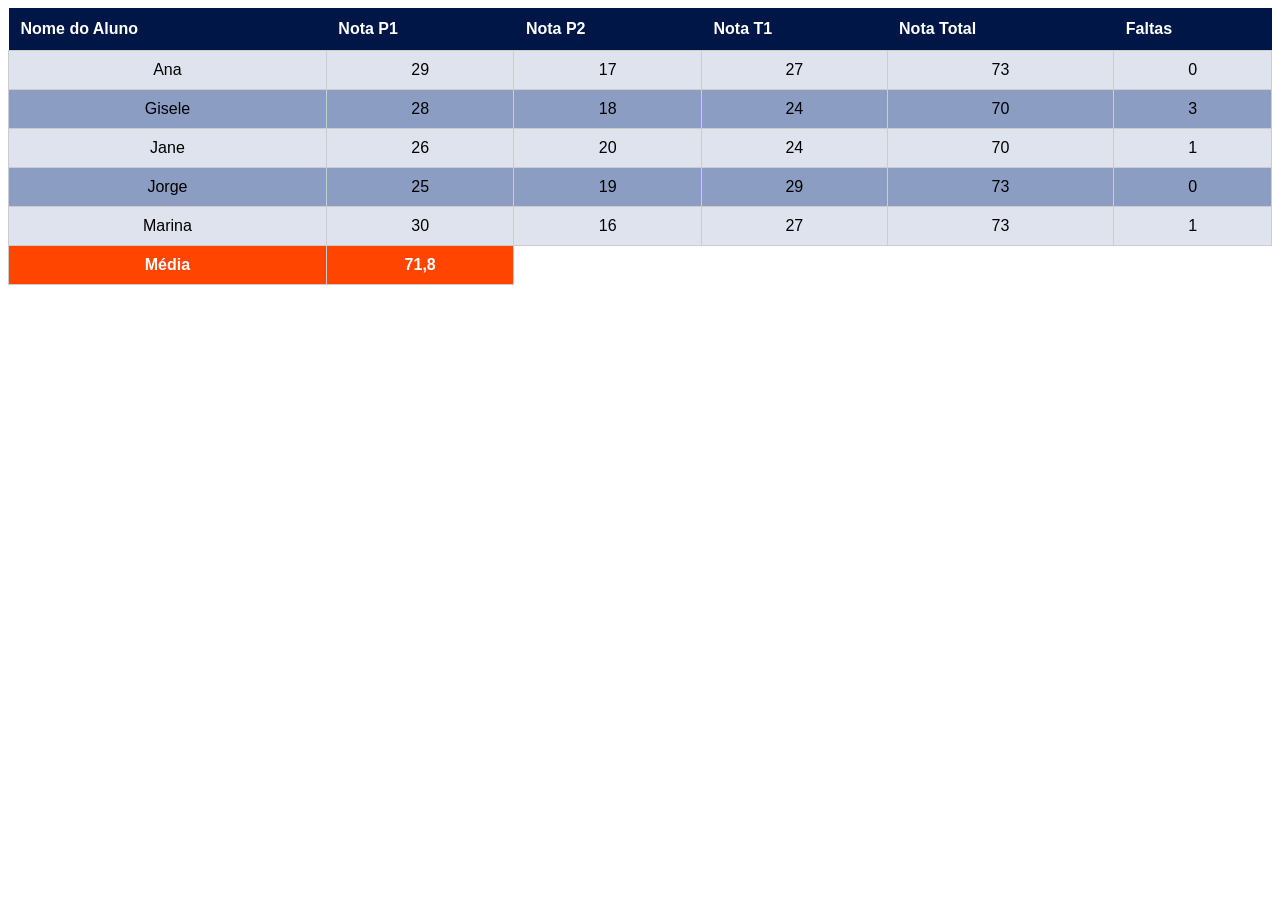
<file: 1/index.html>
<!DOCTYPE html>
<html lang="pt-br">
<head>
    <meta charset="UTF-8">
    <title>Tabela Interativa de Notas</title>
    <link rel="stylesheet" href="assets/estilo.css">
</head>
<body>

    <table id="tabelaNotas">
        <thead>
            <tr>
                <th>Nome do Aluno</th>
                <th>Nota P1</th>
                <th>Nota P2</th>
                <th>Nota T1</th>
                <th>Nota Total</th>
                <th>Faltas</th>
            </tr>
        </thead>
        <tbody>
            <tr>
                <td>Ana</td>
                <td>29</td>
                <td>17</td>
                <td>27</td>
                <td>73</td>
                <td>0</td>
            </tr>
            <tr>
                <td>Gisele</td>
                <td>28</td>
                <td>18</td>
                <td>24</td>
                <td>70</td>
                <td>3</td>
            </tr>
            <tr>
                <td>Jane</td>
                <td>26</td>
                <td>20</td>
                <td>24</td>
                <td>70</td>
                <td>1</td>
            </tr>
            <tr>
                <td>Jorge</td>
                <td>25</td>
                <td>19</td>
                <td>29</td>
                <td>73</td>
                <td>0</td>
            </tr>
            <tr>
                <td>Marina</td>
                <td>30</td>
                <td>16</td>
                <td>27</td>
                <td>73</td>
                <td>1</td>
            </tr>
        </tbody>
        <tfoot>
            <tr class="linha-media">
                <td>Média</td>
                <td>71,8</td>
            </tr>
        </tfoot>
    </table>

    <script src="assets/funcionalidade.js"></script>
</body>
</html>
</file>
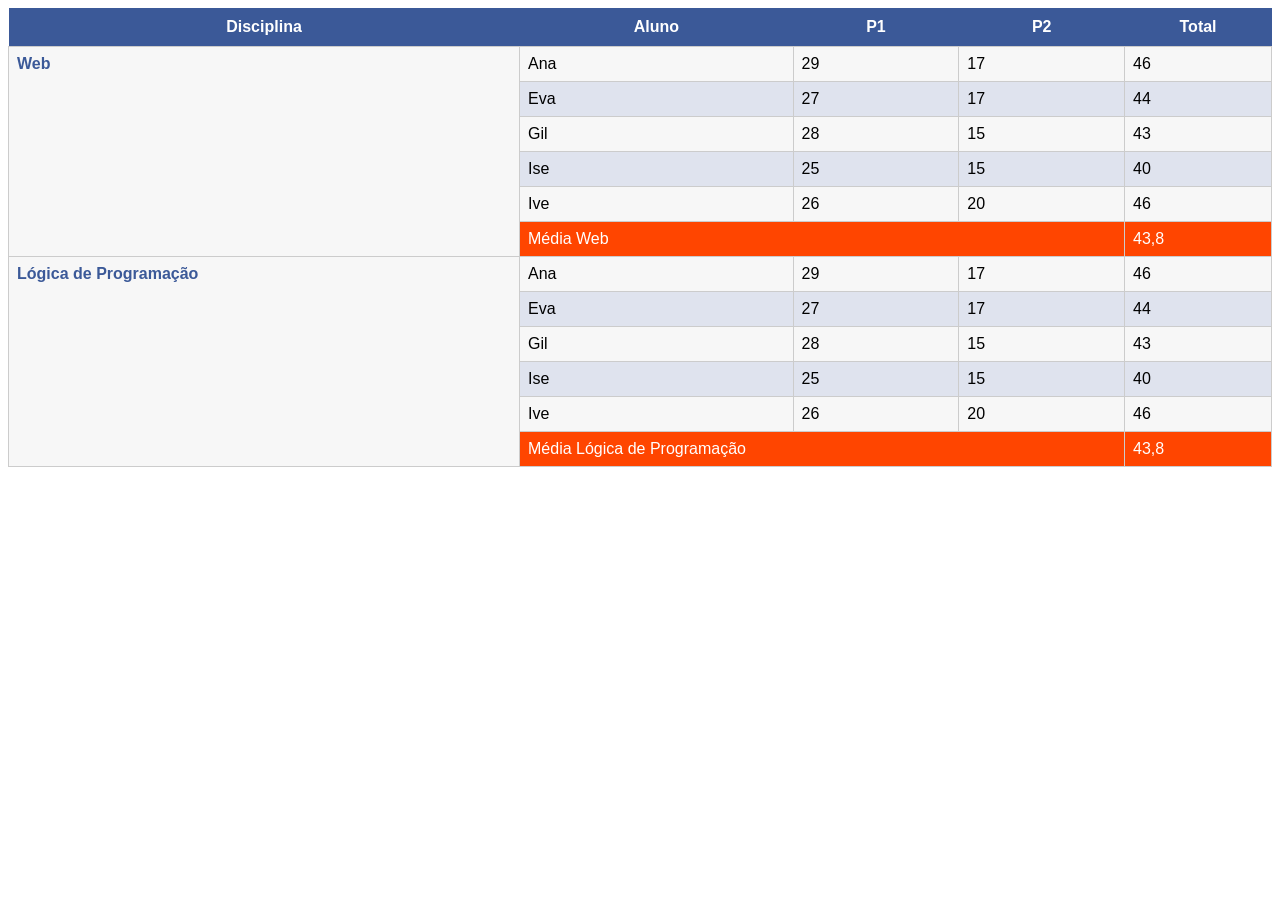
<file: 2/index.html>
<!DOCTYPE html>
<html lang="pt-br">
<head>
    <meta charset="UTF-8">
    <title>Tabela</title>
    <link rel="stylesheet" href="assets/estilo.css">
</head>
<body>

    <table id="minhaTabela">
        <thead>
            <tr>
                <th class="col-0" onclick="msg(this)">Disciplina</th>
                <th class="col-1" onclick="msg(this)">Aluno</th>
                <th class="col-2" onclick="msg(this)">P1</th>
                <th class="col-3" onclick="msg(this)">P2</th>
                <th class="col-4" onclick="msg(this)">Total</th>
            </tr>
        </thead>
        <tbody>
            <tr>
                <td rowspan="6" class="col-0 topo" onclick="msg(this)">Web</td>
                <td class="col-1" onclick="msg(this)">Ana</td>
                <td class="col-2" onclick="msg(this)">29</td>
                <td class="col-3" onclick="msg(this)">17</td>
                <td class="col-4" onclick="msg(this)">46</td>
            </tr>
            <tr>
                <td class="col-1" onclick="msg(this)">Eva</td>
                <td class="col-2" onclick="msg(this)">27</td>
                <td class="col-3" onclick="msg(this)">17</td>
                <td class="col-4" onclick="msg(this)">44</td>
            </tr>
            <tr>
                <td class="col-1" onclick="msg(this)">Gil</td>
                <td class="col-2" onclick="msg(this)">28</td>
                <td class="col-3" onclick="msg(this)">15</td>
                <td class="col-4" onclick="msg(this)">43</td>
            </tr>
            <tr>
                <td class="col-1" onclick="msg(this)">Ise</td>
                <td class="col-2" onclick="msg(this)">25</td>
                <td class="col-3" onclick="msg(this)">15</td>
                <td class="col-4" onclick="msg(this)">40</td>
            </tr>
            <tr>
                <td class="col-1" onclick="msg(this)">Ive</td>
                <td class="col-2" onclick="msg(this)">26</td>
                <td class="col-3" onclick="msg(this)">20</td>
                <td class="col-4" onclick="msg(this)">46</td>
            </tr>
            <tr class="laranja">
                <td colspan="3" class="col-1" onclick="msg(this)">Média Web</td>
                <td class="col-4" onclick="msg(this)">43,8</td>
            </tr>
            <tr>
                <td rowspan="6" class="col-0 topo" onclick="msg(this)">Lógica de Programação</td>
                <td class="col-1" onclick="msg(this)">Ana</td>
                <td class="col-2" onclick="msg(this)">29</td>
                <td class="col-3" onclick="msg(this)">17</td>
                <td class="col-4" onclick="msg(this)">46</td>
            </tr>
            <tr>
                <td class="col-1" onclick="msg(this)">Eva</td>
                <td class="col-2" onclick="msg(this)">27</td>
                <td class="col-3" onclick="msg(this)">17</td>
                <td class="col-4" onclick="msg(this)">44</td>
            </tr>
            <tr>
                <td class="col-1" onclick="msg(this)">Gil</td>
                <td class="col-2" onclick="msg(this)">28</td>
                <td class="col-3" onclick="msg(this)">15</td>
                <td class="col-4" onclick="msg(this)">43</td>
            </tr>
            <tr>
                <td class="col-1" onclick="msg(this)">Ise</td>
                <td class="col-2" onclick="msg(this)">25</td>
                <td class="col-3" onclick="msg(this)">15</td>
                <td class="col-4" onclick="msg(this)">40</td>
            </tr>
            <tr>
                <td class="col-1" onclick="msg(this)">Ive</td>
                <td class="col-2" onclick="msg(this)">26</td>
                <td class="col-3" onclick="msg(this)">20</td>
                <td class="col-4" onclick="msg(this)">46</td>
            </tr>
            <tr class="laranja">
                <td colspan="3" class="col-1" onclick="msg(this)">Média Lógica de Programação</td>
                <td class="col-4" onclick="msg(this)">43,8</td>
            </tr>
            </tbody>
    </table>

    <script src="assets/funcionalidade.js"></script>
</body>
</html>
</file>
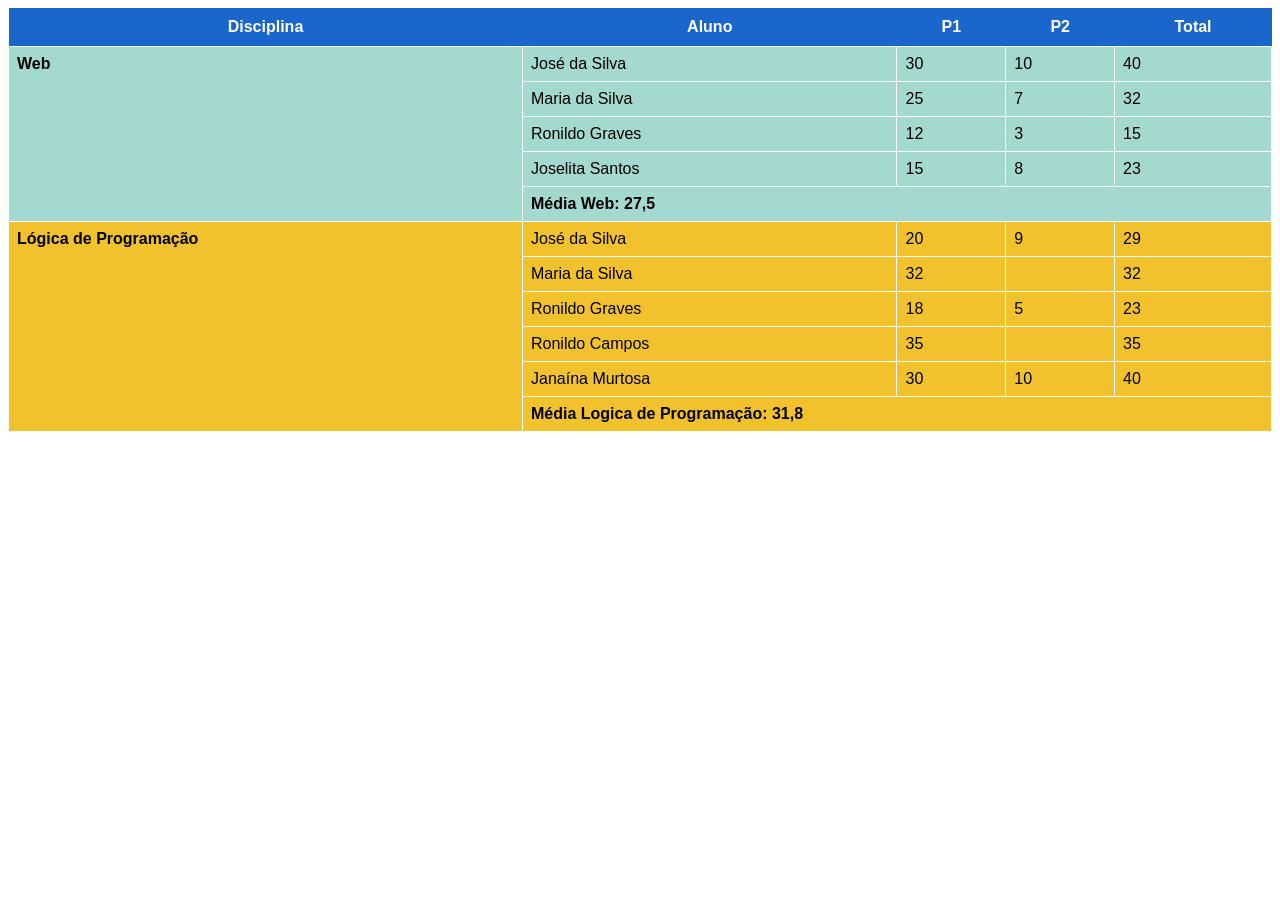
<file: 3/index.html>
<!DOCTYPE html>
<html lang="pt-br">
<head>
    <meta charset="UTF-8">
    <title>Tabela de Notas Interativa</title>
    <link rel="stylesheet" href="assets/estilo.css">
</head>
<body>

    <table>
        <thead>
            <tr>
                <th class="col-0" onclick="msg(this)">Disciplina</th>
                <th class="col-1" onclick="msg(this)">Aluno</th>
                <th class="col-2" onclick="msg(this)">P1</th>
                <th class="col-3" onclick="msg(this)">P2</th>
                <th class="col-4" onclick="msg(this)">Total</th>
            </tr>
        </thead>
        <tbody>
            <tr class="grupo-web">
                <td rowspan="5" class="col-0 topo" onclick="msg(this)">Web</td>

                <td class="col-1" onclick="msg(this)">José da Silva</td>
                <td class="col-2" onclick="msg(this)">30</td>
                <td class="col-3" onclick="msg(this)">10</td>
                <td class="col-4" onclick="msg(this)">40</td>
            </tr> 
            <tr class="grupo-web">
                <td class="col-1" onclick="msg(this)">Maria da Silva</td>
                <td class="col-2" onclick="msg(this)">25</td>
                <td class="col-3" onclick="msg(this)">7</td>
                <td class="col-4" onclick="msg(this)">32</td>
            </tr>
            <tr class="grupo-web">
                <td class="col-1" onclick="msg(this)">Ronildo Graves</td>
                <td class="col-2" onclick="msg(this)">12</td>
                <td class="col-3" onclick="msg(this)">3</td>
                <td class="col-4" onclick="msg(this)">15</td>
            </tr>
            <tr class="grupo-web">
                <td class="col-1" onclick="msg(this)">Joselita Santos</td>
                <td class="col-2" onclick="msg(this)">15</td>
                <td class="col-3" onclick="msg(this)">8</td>
                <td class="col-4" onclick="msg(this)">23</td>
            </tr>

            <tr class="grupo-web media">
                <td colspan="4" class="col-1" onclick="msg(this)">Média Web: 27,5</td>
            </tr>

            <tr class="grupo-logica">
                <td rowspan="6" class="col-0 topo" onclick="msg(this)">Lógica de Programação</td>
                <td class="col-1" onclick="msg(this)">José da Silva</td>
                <td class="col-2" onclick="msg(this)">20</td>
                <td class="col-3" onclick="msg(this)">9</td>
                <td class="col-4" onclick="msg(this)">29</td>
            </tr>

            <tr class="grupo-logica">
                <td class="col-1" onclick="msg(this)">Maria da Silva</td>
                <td class="col-2" onclick="msg(this)">32</td>
                <td class="col-3" onclick="msg(this)"></td>
                <td class="col-4" onclick="msg(this)">32</td>
            </tr>
            <tr class="grupo-logica">
                <td class="col-1" onclick="msg(this)">Ronildo Graves</td>
                <td class="col-2" onclick="msg(this)">18</td>
                <td class="col-3" onclick="msg(this)">5</td>
                <td class="col-4" onclick="msg(this)">23</td>
            </tr>
            <tr class="grupo-logica">
                <td class="col-1" onclick="msg(this)">Ronildo Campos</td>
                <td class="col-2" onclick="msg(this)">35</td>
                <td class="col-3" onclick="msg(this)"></td>
                <td class="col-4" onclick="msg(this)">35</td>
            </tr>
            <tr class="grupo-logica">
                <td class="col-1" onclick="msg(this)">Janaína Murtosa</td>
                <td class="col-2" onclick="msg(this)">30</td>
                <td class="col-3" onclick="msg(this)">10</td>
                <td class="col-4" onclick="msg(this)">40</td>
            </tr>

            <tr class="grupo-logica media">
                <td colspan="5" class="col-2" onclick="msg(this)">Média Logica de Programação: 31,8</td>
            </tr>
        </tbody>
    </table>

    <script src="assets/funcionalidade.js"></script>
</body>
</html>
</file>
<file: 1/assets/estilo.css>
table {
    width: 100%;
    border-collapse: collapse;
    font-family: Arial, sans-serif;
}

th {
    background-color: #001646;
    color: white;
    padding: 12px;
    text-align: left;
}

td {
    padding: 10px;
    border: 1px solid #ccc;
    text-align: center;
}

tr:nth-child(even) {
    background-color: #8b9dc3;
}

tr:nth-child(odd) {
    background-color: #dfe3ee;
}

tr:hover {
    background-color: #ffffff !important;
    color: #FF4500;
    font-weight: bold;
    font-size: 1.2rem;
    cursor: pointer;
}

.linha-media {
    background-color: #FF4500 !important;
    color: white;
    font-weight: bold;
}
</file>
<file: 2/assets/estilo.css>
table {
    width: 100%;
    border-collapse: collapse;
    font-family: sans-serif;
}

th { background-color: #3b5998; color: white; padding: 10px; cursor: pointer; }

td { border: 1px solid #ccc; padding: 8px; text-align: left; }

.topo { vertical-align: top; font-weight: bold; color: #3b5998; }

tbody tr:nth-child(even) { background-color: #dfe3ee; }
tbody tr:nth-child(odd) { background-color: #f7f7f7; }

.laranja { background-color: #FF4500 !important; color: white !important; }

tr:hover td {
    background-color: #FF4500 !important;
    color: white !important;
}

.destaque-coluna {
    color: #FF4500 !important;
    font-weight: bold;
    font-size: 1.1rem;
}
</file>
<file: 3/assets/estilo.css>
table {
    width: 100%;
    border-collapse: collapse;
    font-family: Arial, sans-serif;
}

th { background-color: #1a66cc; color: white; padding: 10px; cursor: pointer; }

td { border: 1px solid #ffffff; padding: 8px; text-align: left; }

.topo { vertical-align: top; font-weight: bold; color: 2966e8; }

.disciplina {
    vertical-align: top;
    font-weight: bold;
}

.grupo-web { background-color: #a3d9cf; }
.grupo-logica { background-color: #f2c12e; }

.laranja { background-color: #FF4500 !important; color: white !important; }

.media { font-weight: bold; }

tr:hover td {
    background-color: #FF4500 !important;
    color: white !important;
    cursor: pointer;
}

.destaque-coluna {
    background-color: #ff4500 !important;
    color: white;
    font-weight: bold;
    font-size: 1.1rem;
}
</file>
